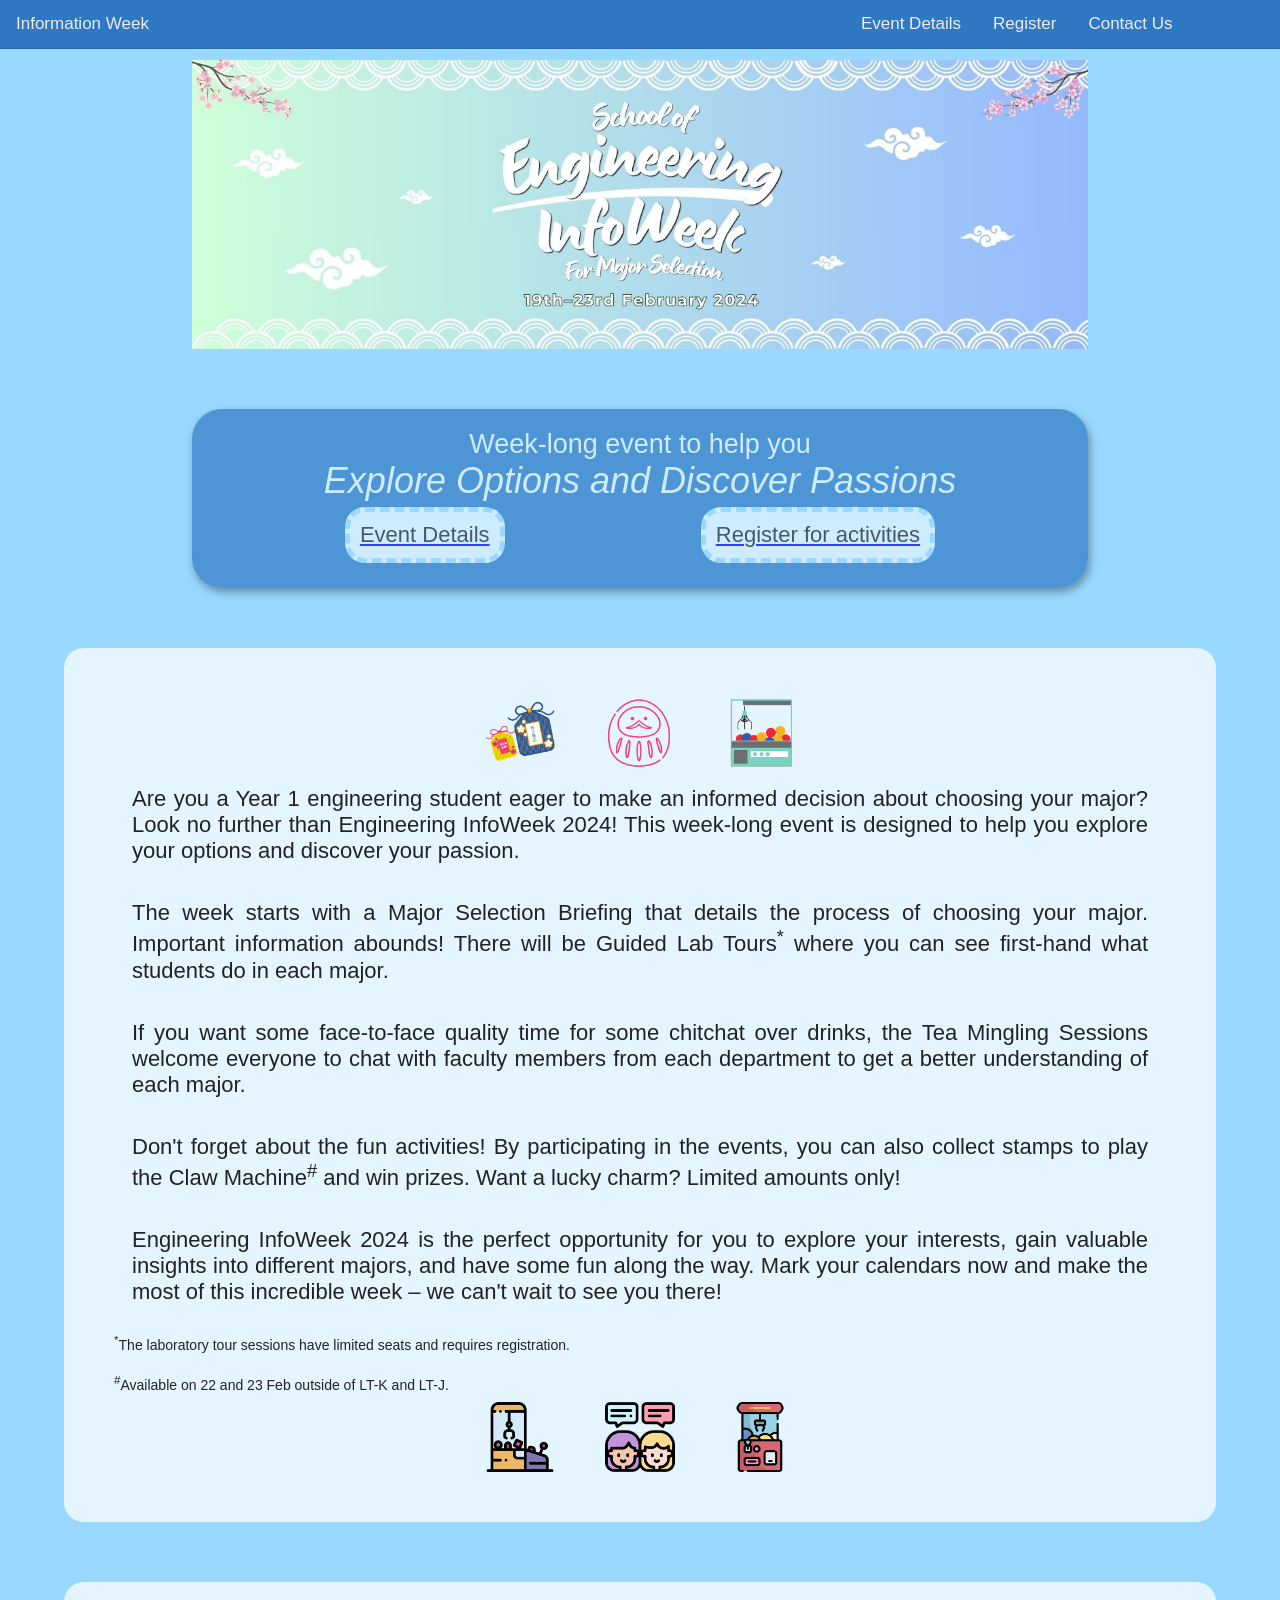
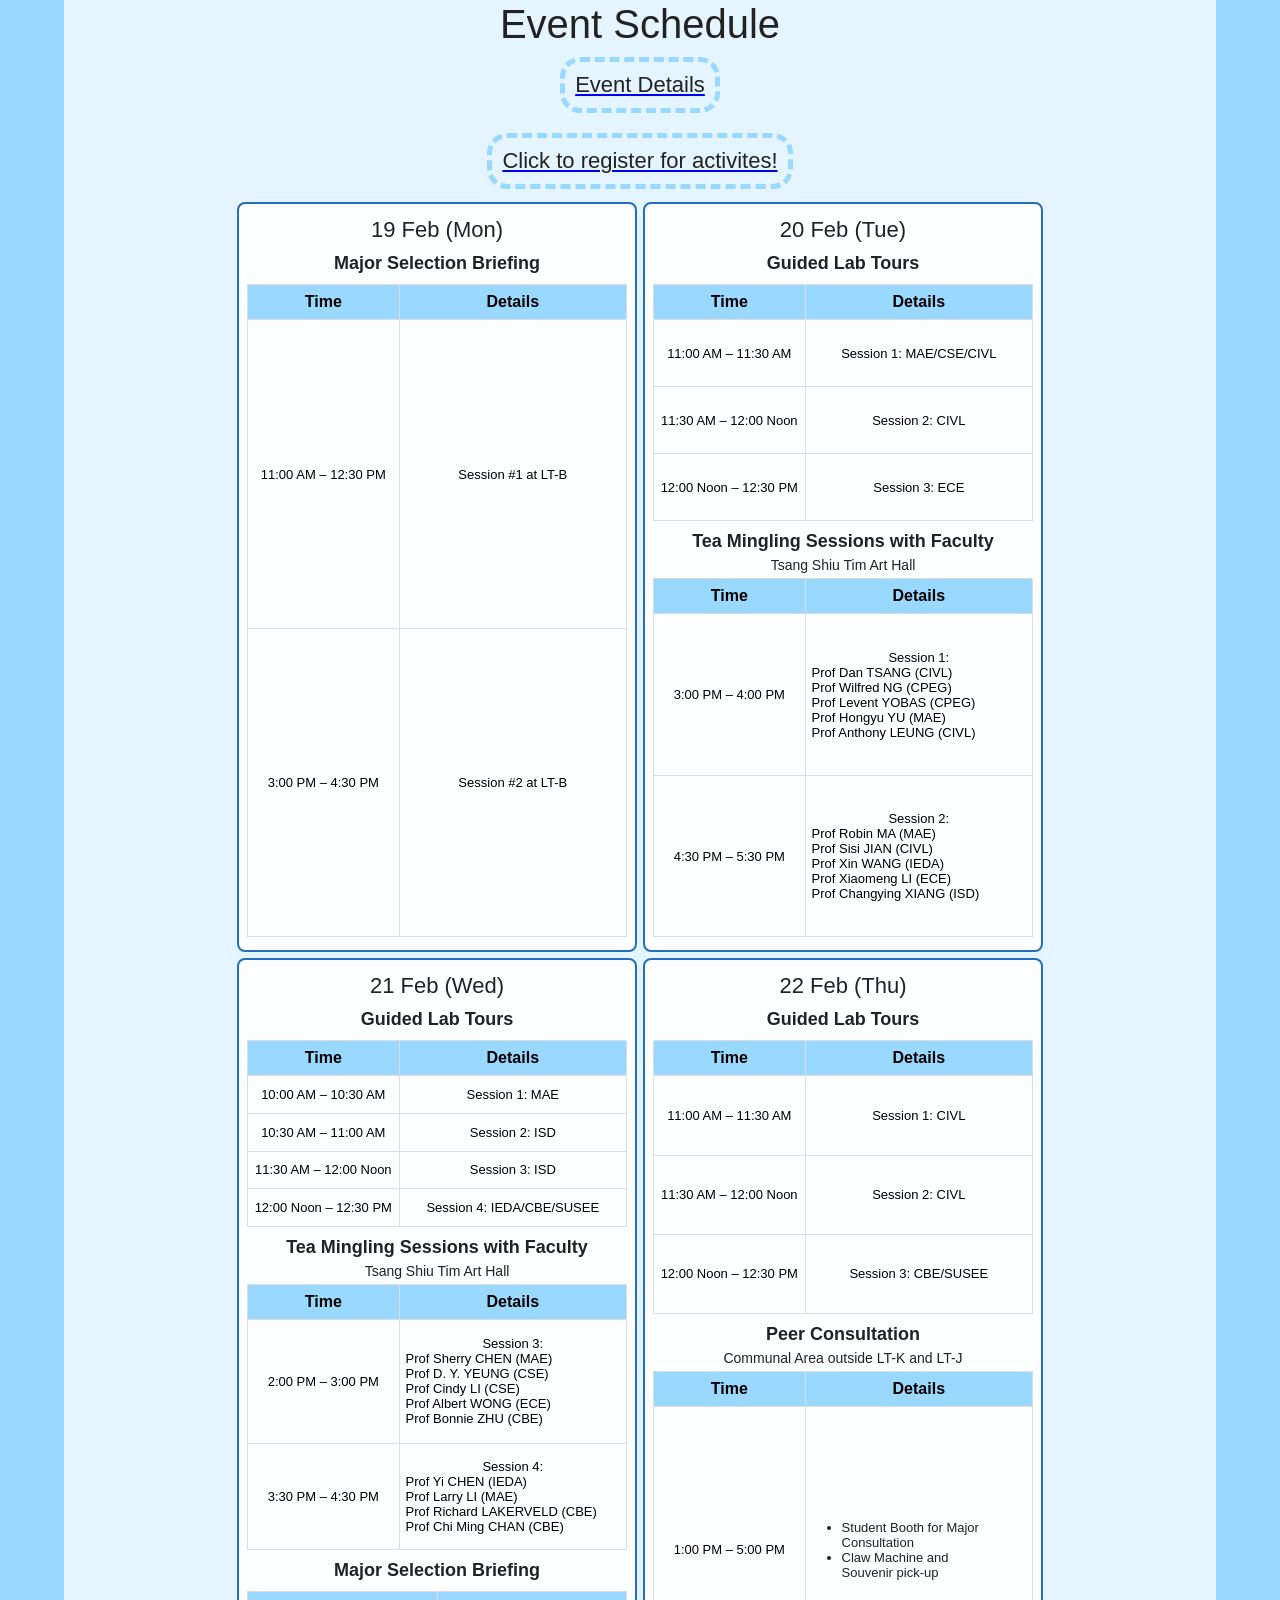
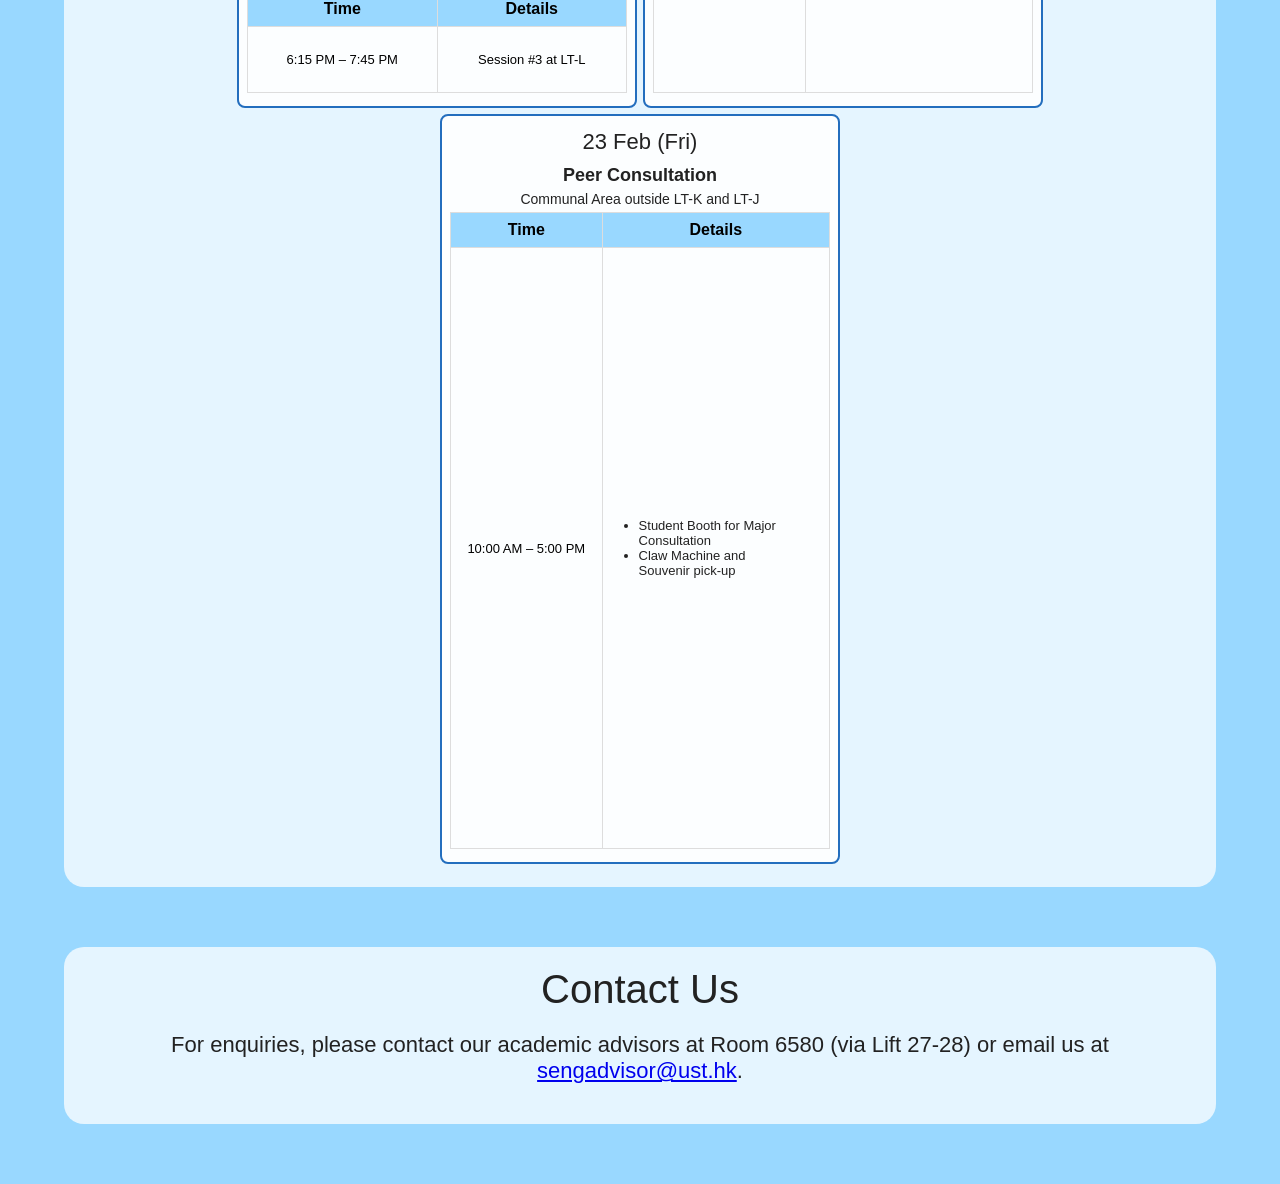
<file: infoweek/index.html>
<!DOCTYPE html>
<html lang="en">
  <head>
    <meta charset="UTF-8">
    <title>SENG Information Week</title>
    <link rel="stylesheet" href="./css/style.css">
    <link rel="stylesheet" href="https://cdnjs.cloudflare.com/ajax/libs/font-awesome/4.7.0/css/font-awesome.min.css">
    <script type="text/javascript" src="js/script.js"></script>
  </head>

  <body>
    <!-- Top Nav Bar -->
    <div class="topnav" id="myTopnav">
      <a href="index.html" style="float: left; margin-right: calc(100vw - 600px);">Information Week</a>
      <a href="event.html" class="menuText">Event Details</a>
      <a href="registration.html" class="menuText">Register</a>
      <a href="#contact" class="menuText">Contact Us</a>
      <a href="javascript:void(0);" class="icon" onclick="menuOpen()">
        <i class="fa fa-bars"></i>
      </a>
    </div>
    <!-- Top Nav Bar -->
    <img style="width: 70%; margin: 60px auto; display: block;" src="img/banner2024_final.jpg" alt="Information Week (19-23 Feburary) banner">
    <section style="max-width: 70%; min-height: fit-content; filter: opacity(0.7); border-radius: 30px; background-color: rgba(35,110,190,.9); box-shadow: rgba(0, 0, 0, 0.5) 2px 4px 8px;">
      <h2 style="font-size: 3vmin; color: #e5f5ff;">Week-long event to help you</h2>
      <h1 style="font-size: 4vmin; font-style: italic; color: #e5f5ff;">Explore Options and Discover Passions</h1>
      <div style="width:90%; display: flex; flex-direction: row; flex-wrap: wrap; align-content: center; justify-content: space-around; align-items: center; padding: 0 10px;">
        <a href="event.html"><h3 id="toReg" style="margin: 5px;">Event Details</h3></a>
        <a href="registration.html"><h3 id="toReg" style="margin: 5px;">Register for activities</h3></a>
      </div>
    </section>
    <section style="text-align: justify; padding: 50px;">
      <div class="picRow">
        <img style="max-width: 70px; margin: 0 25px;" src="img/luckyCharm.png" alt="luckyCharm.png">
        <img style="max-width: 70px; margin: 0 25px;" src="img/chop.png" alt="chop.png">
        <img style="max-width: 70px; margin: 0 25px;" src="img/claw.png" alt="claw.png">
      </div>
      <h3 style="margin: 18px;">Are you a Year 1 engineering student eager to make an informed decision about choosing your major? Look no further than Engineering InfoWeek 2024! This week-long event is designed to help you explore your options and discover your passion.</h3>
      <h3 style="margin: 18px;">The week starts with a Major Selection Briefing that details the process of choosing your major. Important information abounds! There will be Guided Lab Tours<sup>*</sup> where you can see first-hand what students do in each major.</h3>
      <h3 style="margin: 18px;">If you want some face-to-face quality time for some chitchat over drinks, the Tea Mingling Sessions welcome everyone to chat with faculty members from each department to get a better understanding of each major.</h3>
      <h3 style="margin: 18px;">Don't forget about the fun activities! By participating in the events, you can also collect stamps to play the Claw Machine<sup>#</sup> and win prizes. Want a lucky charm? Limited amounts only!</h3>
      <h3 style="margin: 18px;">Engineering InfoWeek 2024 is the perfect opportunity for you to explore your interests, gain valuable insights into different majors, and have some fun along the way. Mark your calendars now and make the most of this incredible week &ndash; we can't wait to see you there!</h3>
      <p style="margin: 10px; text-align: left; width:100%;"><sup>*</sup>The laboratory tour sessions have limited seats and requires registration.</p>
      <p style="margin: 10px; text-align: left; width:100%;"><sup>#</sup>Available on 22 and 23 Feb outside of LT-K and LT-J.</p>
      <div class="picRow">
        <img style="max-width: 70px; margin: 0 25px;" src="img/claw1.png" alt="chatting.png">
        <img style="max-width: 70px; margin: 0 25px;" src="img/chatting.png" alt="chatting.png">
        <img style="max-width: 70px; margin: 0 25px;" src="img/claw2.png" alt="chatting.png">
      </div>
    </section>
    <section>
      <h1>Event Schedule</h1>
      <a href="event.html"><h3 id="toReg">Event Details</h3></a>
      <a href="registration.html"><h3 id="toReg">Click to register for activites!</h3></a>
      <div class="card-container">
        <div class="card">
          <h3>19 Feb (Mon)</h3>
          <h4><strong>Major Selection Briefing</strong></h4>
          <table>
            <colgroup>
              <col style="width: 40%;">
              <col style="width: 60%;">
            </colgroup>
            <tr>
              <th>Time</th>
              <th>Details</th>
            </tr>
            <tr>
              <td>11:00 AM &ndash; 12:30 PM</td>
              <td>Session #1 at LT-B</td>
            </tr>
            <tr>
              <td>3:00 PM &ndash; 4:30 PM</td>
              <td>Session #2 at LT-B</td>
            </tr>
          </table>
        </div>
        <div class="card">
          <h3>20 Feb (Tue)</h3>
          <h4><strong>Guided Lab Tours</strong></h4>
          <table>
            <colgroup>
              <col style="width: 40%;">
              <col style="width: 60%;">
            </colgroup>
            <tr>
              <th>Time</th>
              <th>Details</th>
            </tr>
            <tr>
              <td>11:00 AM &ndash; 11:30 AM</td>
              <td> Session 1: MAE/CSE/CIVL</td>
            </tr>
            <tr>
              <td>11:30 AM &ndash; 12:00 Noon</td>
              <td> Session 2: CIVL</td>
            </tr>
            <tr>
              <td>12:00 Noon &ndash; 12:30 PM</td>
              <td> Session 3: ECE</td>
            </tr>
          </table>
          <h4><strong>Tea Mingling Sessions with Faculty</strong></h4>
          <h5>Tsang Shiu Tim Art Hall</h5>
          <table>
            <colgroup>
              <col style="width: 40%;">
              <col style="width: 60%;">
            </colgroup>
            <tr>
              <th>Time</th>
              <th>Details</th>
            </tr>
            <tr>
              <td>3:00 PM &ndash; 4:00 PM</td>
              <td> Session 1:<br><div style="text-align: left;">Prof Dan TSANG (CIVL)<br>Prof Wilfred NG (CPEG)<br>Prof Levent YOBAS (CPEG)<br>Prof Hongyu YU (MAE)<br>Prof Anthony LEUNG (CIVL)</div></td>
            </tr>
            <tr>
              <td>4:30 PM &ndash; 5:30 PM</td>
              <td> Session 2:<br><div style="text-align: left;">Prof Robin MA (MAE)<br>Prof Sisi JIAN (CIVL)<br>Prof Xin WANG (IEDA)<br>Prof Xiaomeng LI (ECE)<br>Prof Changying XIANG (ISD)</div></td>
            </tr>
          </table>
        </div>
        <div class="card">
          <h3>21 Feb (Wed)</h3>
          <h4><strong>Guided Lab Tours</strong></h4>
          <table>
            <colgroup>
              <col style="width: 40%;">
              <col style="width: 60%;">
            </colgroup>
            <tr>
              <th>Time</th>
              <th>Details</th>
            </tr>
            <tr>
              <td>10:00 AM &ndash; 10:30 AM</td>
              <td> Session 1: MAE</td>
            </tr>
            <tr>
              <td>10:30 AM &ndash; 11:00 AM</td>
              <td> Session 2: ISD</td>
            </tr>
            <tr>
              <td>11:30 AM &ndash; 12:00 Noon</td>
              <td> Session 3: ISD</td>
            </tr>
            <tr>
              <td>12:00 Noon &ndash; 12:30 PM</td>
              <td> Session 4: IEDA/CBE/SUSEE</td>
            </tr>
          </table>
          <h4><strong>Tea Mingling Sessions with Faculty</strong></h4>
          <h5>Tsang Shiu Tim Art Hall</h5>
          <table>
            <colgroup>
              <col style="width: 40%;">
              <col style="width: 60%;">
            </colgroup>
            <tr>
              <th>Time</th>
              <th>Details</th>
            </tr>
            <tr>
              <td>2:00 PM &ndash; 3:00 PM</td>
              <td> Session 3:<br><div style="text-align: left;">Prof Sherry CHEN (MAE)<br>Prof D. Y. YEUNG (CSE)<br>Prof Cindy LI (CSE)<br>Prof Albert WONG (ECE)<br>Prof Bonnie ZHU (CBE)</div></td>
            </tr>
            <tr>
              <td>3:30 PM &ndash; 4:30 PM</td>
              <td> Session 4:<br><div style="text-align: left;">Prof Yi CHEN (IEDA)<br>Prof Larry LI (MAE)<br>Prof Richard LAKERVELD (CBE)<br>Prof Chi Ming CHAN (CBE)</div></td>
            </tr>
          </table>
          <h4><strong>Major Selection Briefing</strong></h4>
          <table>
            <tr>
              <th>Time</th>
              <th>Details</th>
            </tr>
            <tr>
              <td>6:15 PM &ndash; 7:45 PM</td>
              <td>Session #3 at LT-L</td>
            </tr>
          </table>
        </div>
        <div class="card">
          <h3>22 Feb (Thu)</h3>
          <h4><strong>Guided Lab Tours</strong></h4>
          <table>
            <colgroup>
              <col style="width: 40%;">
              <col style="width: 60%;">
            </colgroup>
            <tr>
              <th>Time</th>
              <th>Details</th>
            </tr>
            <tr>
              <td>11:00 AM &ndash; 11:30 AM</td>
              <td> Session 1: CIVL</td>
            </tr>
            <tr>
              <td>11:30 AM &ndash; 12:00 Noon</td>
              <td> Session 2: CIVL</td>
            </tr>
            <tr>
              <td>12:00 Noon &ndash; 12:30 PM</td>
              <td> Session 3: CBE/SUSEE</td>
            </tr>
          </table>
          <h4><strong>Peer Consultation</strong></h4>
          <h5>Communal Area outside LT-K and LT-J</h5>
          <table>
            <colgroup>
              <col style="width: 40%;">
              <col style="width: 60%;">
            </colgroup>
            <tr>
              <th>Time</th>
              <th>Details</th>
            </tr>
            <tr>
              <td>1:00 PM &ndash; 5:00 PM</td>
              <td>
                <ul style="padding: 30px; text-align: left;">
                  <li>Student Booth for Major Consultation</li>
                  <li>Claw Machine and Souvenir pick-up</li>
                </ul>
              </td>
            </tr>
          </table>
        </div>
        <div class="card">
          <h3>23 Feb (Fri)</h3>
          <h4><strong>Peer Consultation</strong></h4>
          <h5>Communal Area outside LT-K and LT-J</h5>
          <table>
            <colgroup>
              <col style="width: 40%;">
              <col style="width: 60%;">
            </colgroup>
            <tr>
              <th>Time</th>
              <th>Details</th>
            </tr>
            <tr>
              <td>10:00 AM &ndash; 5:00 PM</td>
              <td>
                <ul style="padding: 30px; text-align: left;">
                  <li>Student Booth for Major Consultation</li>
                  <li>Claw Machine and Souvenir pick-up</li>
                </ul>
              </td>
            </tr>
          </table>
        </div>
      </div>
    </section>
    <section id="contact">
      <h1>Contact Us</h1>
      <h3 style="margin: 20px;">For enquiries, please contact our academic advisors at Room 6580 (via Lift 27-28) or email us at <a href="mailto:sengadvisor@ust.hk?subject=Information Week Enquiries: ">sengadvisor@ust.hk</a>.</h3>
    </section>
  </body>
</html>
</file>
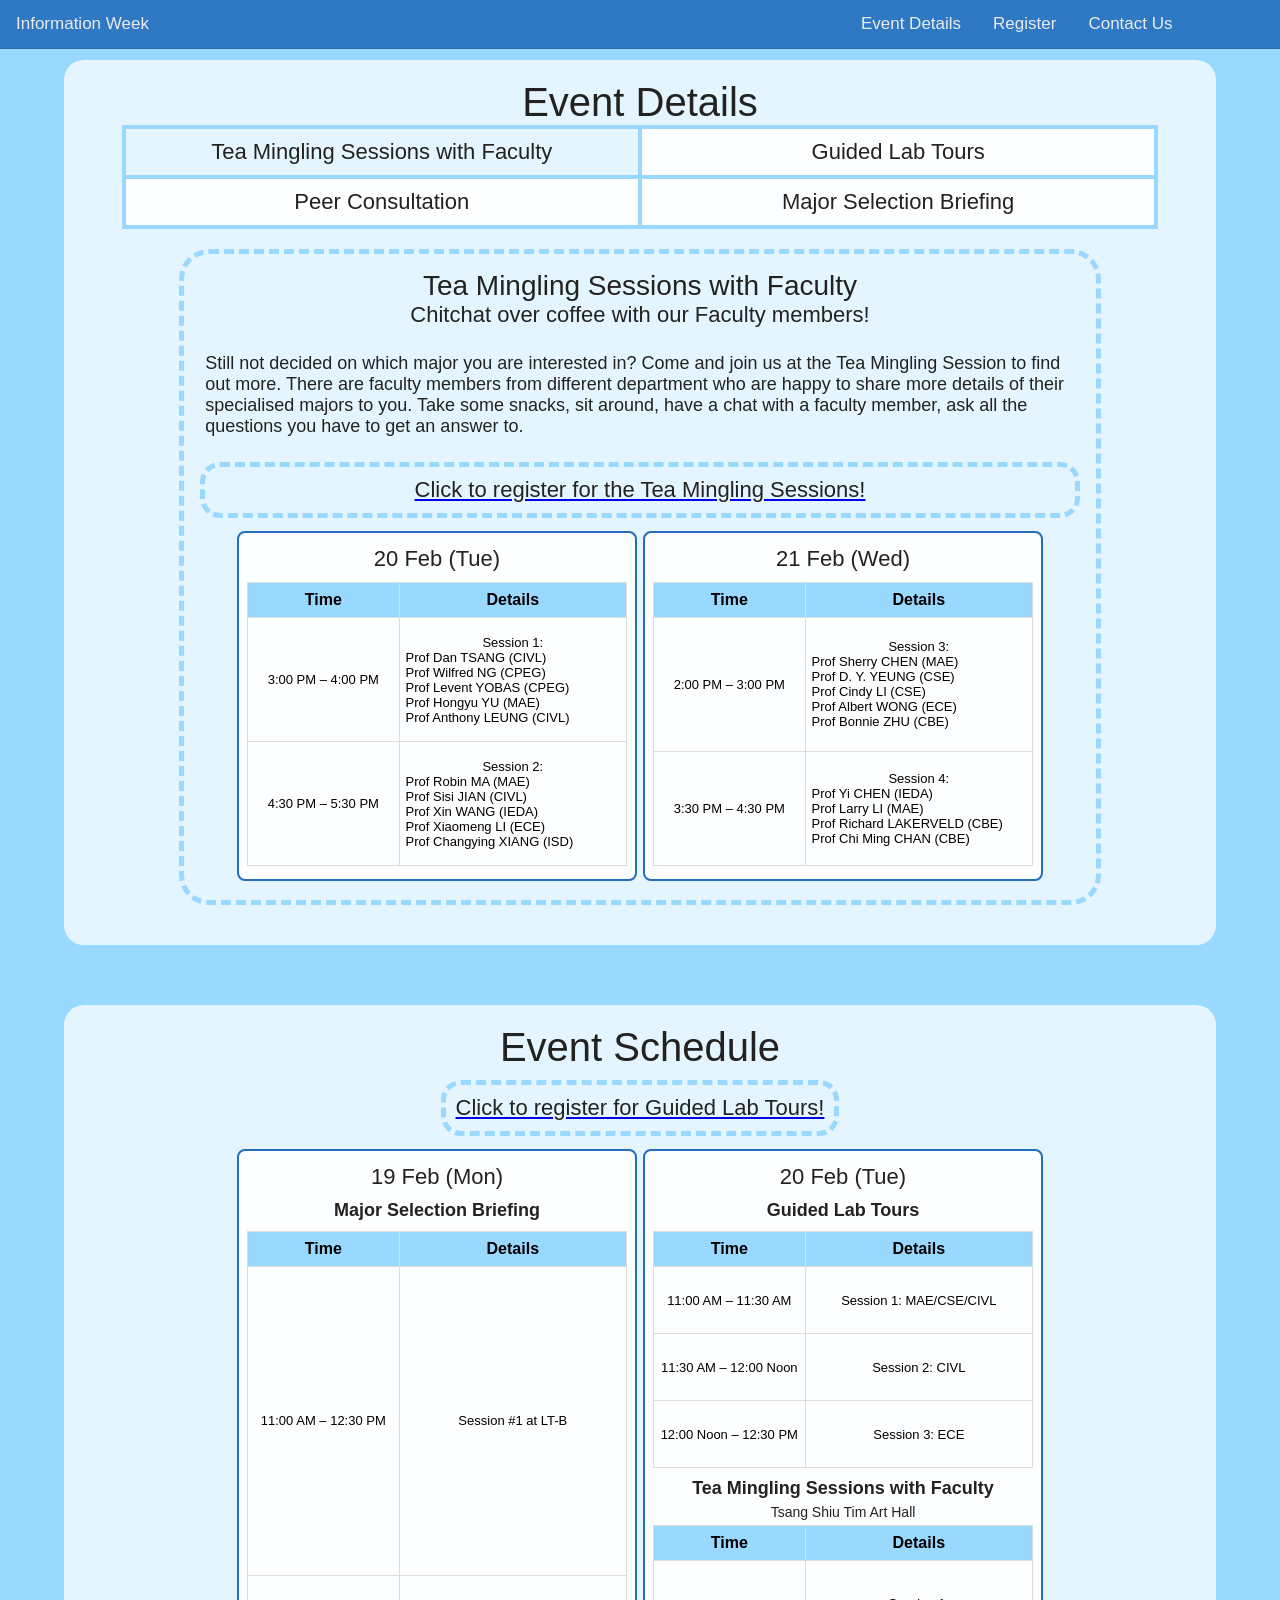
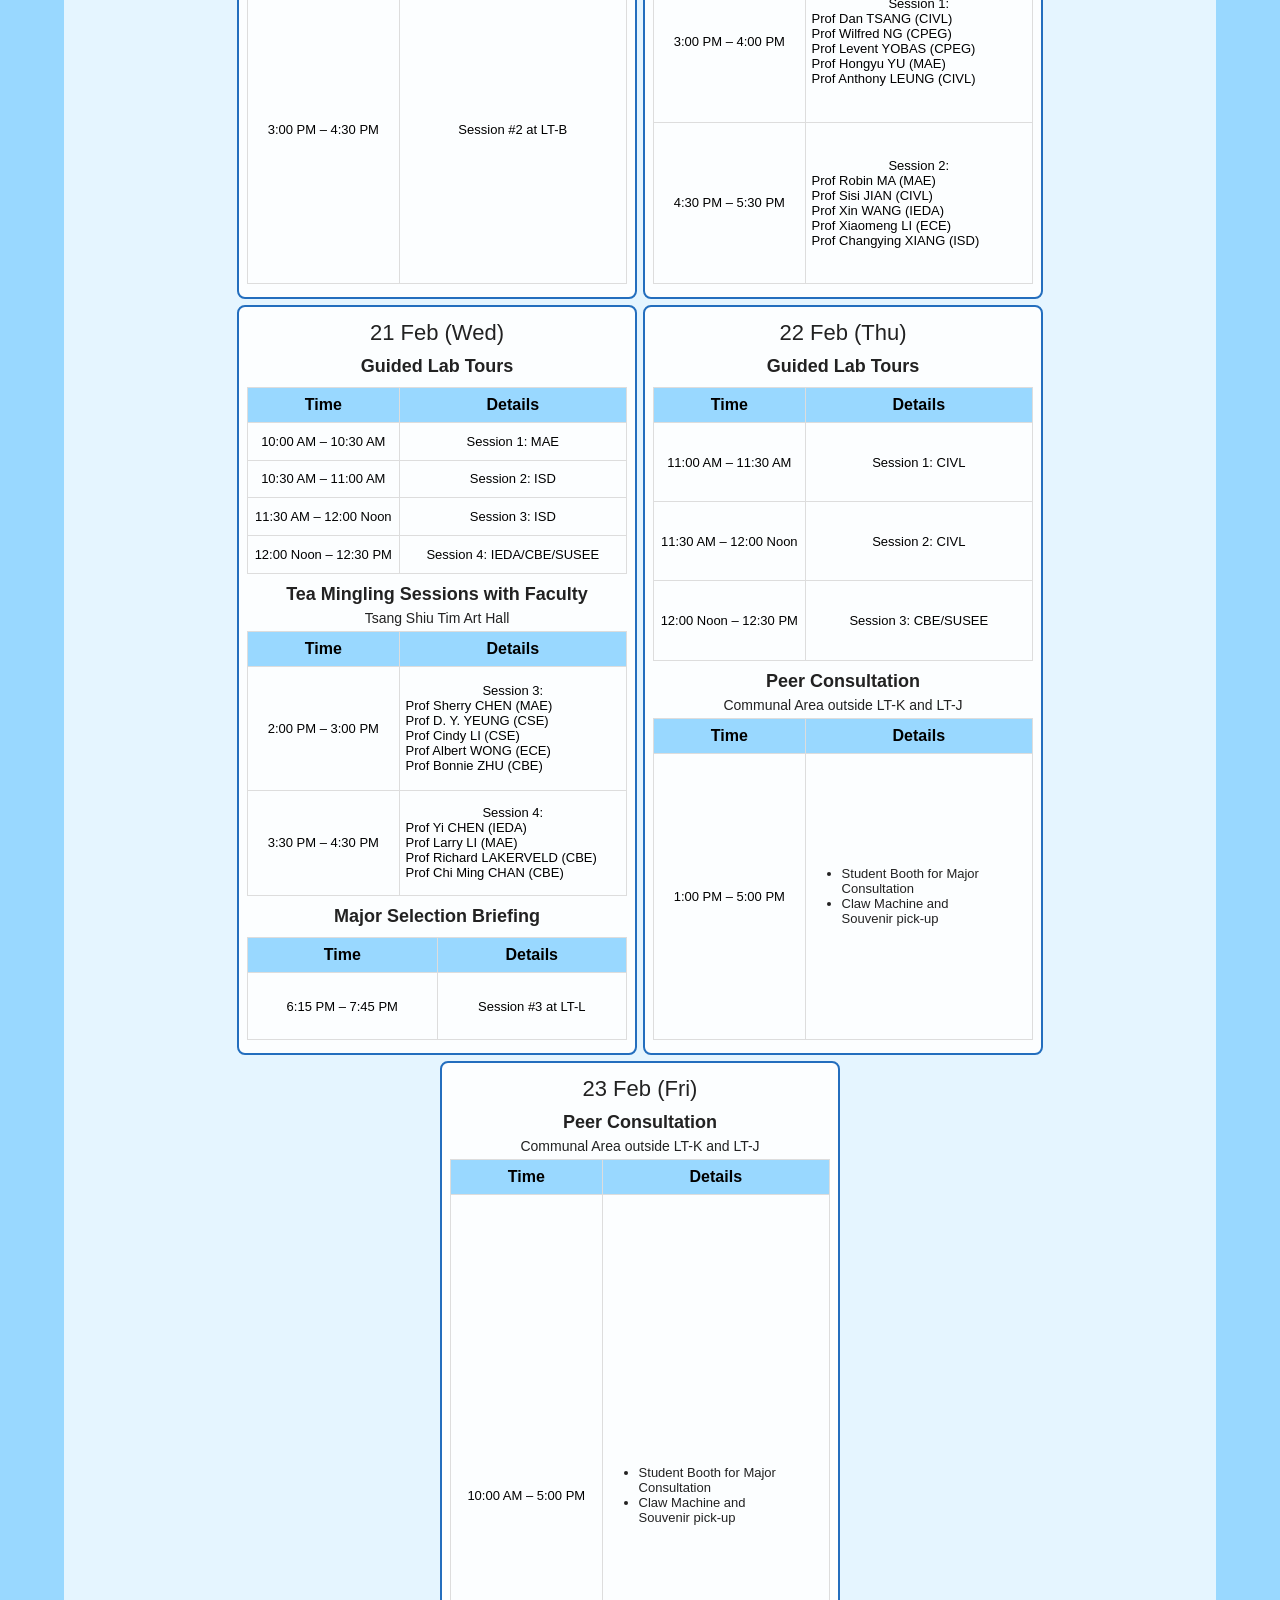
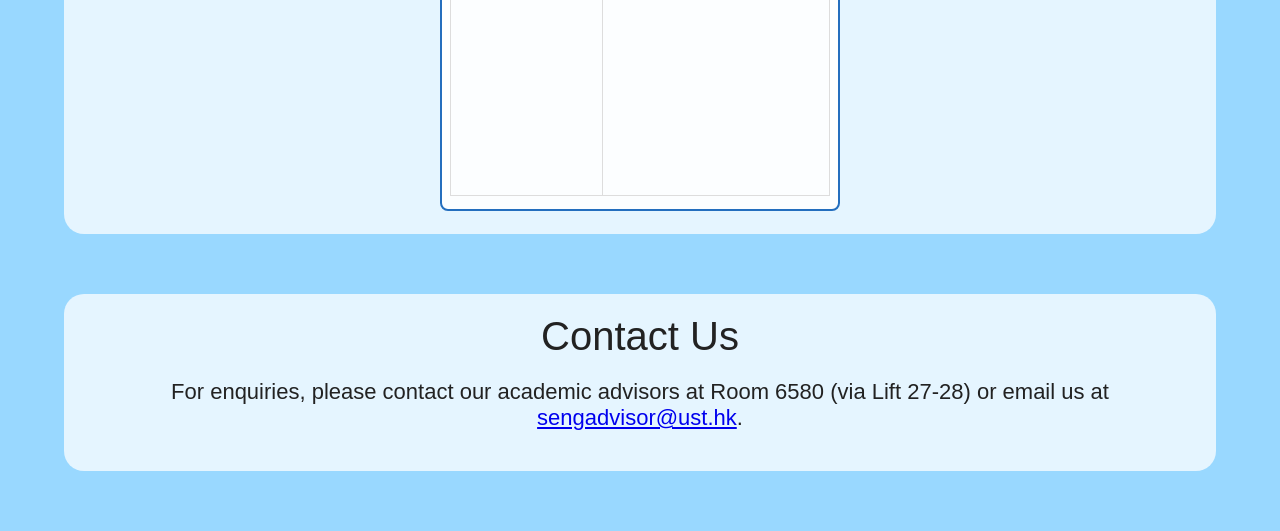
<file: infoweek/event.html>
<!DOCTYPE html>
<html lang="en">
  <head>
    <meta charset="UTF-8">
    <title>SENG Information Week</title>
    <link rel="stylesheet" href="./css/style.css">
    <link rel="stylesheet" href="https://cdnjs.cloudflare.com/ajax/libs/font-awesome/4.7.0/css/font-awesome.min.css">
    <script type="text/javascript" src="js/script.js"></script>
  </head>

  <body>
    <div class="topnav" id="myTopnav">
      <a href="index.html" style="float: left; margin-right: calc(100vw - 600px);">Information Week</a>
      <a href="event.html" class="menuText">Event Details</a>
      <a href="registration.html" class="menuText">Register</a>
      <a href="#contact" class="menuText">Contact Us</a>
      <a href="javascript:void(0);" class="icon" onclick="menuOpen()">
        <i class="fa fa-bars"></i>
      </a>
    </div>
    <section>
      <h1>Event Details</h1>
      <!-- links to change active tab content -->
      <div class="grid-container">
        <button class="eventLink active" id="eventDetails01" onclick="openLink(event, 'event01')">
          <h3>Tea Mingling Sessions with Faculty</h3>
        </button>
        <button class="eventLink" id="eventDetails02" onclick="openLink(event, 'event02')">
          <h3>Guided Lab Tours</h3>
        </button>
        <button class="eventLink" id="eventDetails03" onclick="openLink(event, 'event03')">
          <h3>Peer Consultation</h3></button>
        <button class="eventLink" id="eventDetails04" onclick="openLink(event, 'event04')">
          <h3>Major Selection Briefing</h3>
        </button>
      </div>
      <div class="eventContent" id="event01" style="display: block;">
        <h2>Tea Mingling Sessions with Faculty</h2>
        <h3>Chitchat over coffee with our Faculty members!</h3>
        <h4 style="text-align: left; margin: 20px 0;">Still not decided on which major you are interested in? Come and join us at the Tea Mingling Session to find out more. There are faculty members from different department who are happy to share more details of their specialised majors to you. Take some snacks, sit around, have a chat with a faculty member, ask all the questions you have to get an answer to.</h4>
        <a href="registration.html" class="menuText" style="width: 50%;"><h3 id="toReg">Click to register for the Tea Mingling Sessions!</h3></a>
        <div class="card-container">
          <div class="card" style="height: 350px;">
            <h3>20 Feb (Tue)</h3>
            <table>
              <colgroup>
                <col style="width: 40%;">
                <col style="width: 60%;">
              </colgroup>
              <tr>
                <th>Time</th>
                <th>Details</th>
              </tr>
              <tr>
                <td>3:00 PM &ndash; 4:00 PM</td>
                <td> Session 1:<br><div style="text-align: left;">Prof Dan TSANG (CIVL)<br>Prof Wilfred NG (CPEG)<br>Prof Levent YOBAS (CPEG)<br>Prof Hongyu YU (MAE)<br>Prof Anthony LEUNG (CIVL)</div></td>
              </tr>
              <tr>
                <td>4:30 PM &ndash; 5:30 PM</td>
                <td> Session 2:<br><div style="text-align: left;">Prof Robin MA (MAE)<br>Prof Sisi JIAN (CIVL)<br>Prof Xin WANG (IEDA)<br>Prof Xiaomeng LI (ECE)<br>Prof Changying XIANG (ISD)</div></td>
              </tr>
            </table>
          </div>
          <div class="card" style="height: 350px;">
            <h3>21 Feb (Wed)</h3>
            </table>
            <table>
              <colgroup>
                <col style="width: 40%;">
                <col style="width: 60%;">
              </colgroup>
              <tr>
                <th>Time</th>
                <th>Details</th>
              </tr>
              <tr>
                <td>2:00 PM &ndash; 3:00 PM</td>
                <td> Session 3:<br><div style="text-align: left;">Prof Sherry CHEN (MAE)<br>Prof D. Y. YEUNG (CSE)<br>Prof Cindy LI (CSE)<br>Prof Albert WONG (ECE)<br>Prof Bonnie ZHU (CBE)</div></td>
              </tr>
              <tr>
                <td>3:30 PM &ndash; 4:30 PM</td>
                <td> Session 4:<br><div style="text-align: left;">Prof Yi CHEN (IEDA)<br>Prof Larry LI (MAE)<br>Prof Richard LAKERVELD (CBE)<br>Prof Chi Ming CHAN (CBE)</div></td>
              </tr>
            </table>
          </div>
        </div>
      </div>
      <div class="eventContent" id="event02" style="display: none;">
        <h2>Guided Lab Tours</h2>
        <h3>Wanna know more about what the major programs do? Join the lab tours!</h3>
        <h4 style="text-align: left; margin: 20px 0;">The Guided Laboratory Tour is another highlight in the Experience the major's series. Through this event, students can gain an in-depth understanding of the technologies, tools, and techniques used in different majors. These tours provide students with the opportunity to explore the labs, engage with faculty members and researchers, and learn more about the research related to the different majors.</h4> 
        <a href="registration.html" class="menuText" style="width: 50%;"><h3 id="toReg">Click to register for Guided Lab Tours!</h3></a>
        <div style="height: 40px;"></div>
        <h2><strong>Guided Tour Meet-up Point: Outside LT-K</strong></h2>
        <div class="card-container">
          <div class="card" style="height: 250px;">
            <h3>20 Feb (Tue)</h3>
            <table>
              <colgroup>
                <col style="width: 40%;">
                <col style="width: 60%;">
              </colgroup>
              <tr>
                <th>Time</th>
                <th>Major Departments</th>
              </tr>
              <tr>
                <td>11:00 AM &ndash; 11:30 AM</td>
                <td> Session 1: MAE/CSE/CIVL</td>
              </tr>
              <tr>
                <td>11:30 AM &ndash; 12:00 Noon</td>
                <td> Session 2: CIVL</td>
              </tr>
              <tr>
                <td>12:00 Noon &ndash; 12:30 PM</td>
                <td> Session 3: ECE</td>
              </tr>
            </table>
          </div>
          <div class="card" style="height: 250px;">
            <h3>21 Feb (Wed)</h3>
            <table>
              <colgroup>
                <col style="width: 40%;">
                <col style="width: 60%;">
              </colgroup>
              <tr>
                <th>Time</th>
                <th>Major Departments</th>
              </tr>
              <tr>
                <td>10:00 AM &ndash; 10:30 AM</td>
                <td> Session 1: MAE</td>
              </tr>
              <tr>
                <td>10:30 AM &ndash; 11:00 AM</td>
                <td> Session 2: ISD</td>
              </tr>
              <tr>
                <td>11:30 AM &ndash; 12:00 Noon</td>
                <td> Session 3: ISD</td>
              </tr>
              <tr>
                <td>12:00 Noon &ndash; 12:30 PM</td>
                <td> Session 4: IEDA/CBE/SUSEE</td>
              </tr>
            </table>
          </div>
          <div class="card" style="height: 250px;">
            <h3>22 Feb (Thu)</h3>
            <table>
              <colgroup>
                <col style="width: 40%;">
                <col style="width: 60%;">
              </colgroup>
              <tr>
                <th>Time</th>
                <th>Details</th>
              </tr>
              <tr>
                <td>11:00 AM &ndash; 11:30 AM</td>
                <td> Session 1: CIVL</td>
              </tr>
              <tr>
                <td>11:30 AM &ndash; 12:00 Noon</td>
                <td> Session 2: CIVL</td>
              </tr>
              <tr>
                <td>12:00 Noon &ndash; 12:30 PM</td>
                <td> Session 3: CBE/SUSEE</td>
              </tr>
            </table>
          </div>
        </div>
        <h4 style="text-align: left;"><sup>*</sup>Due to the venue's capacity, registration is required for all the Laboratory tours.</h4>
      </div>
      <div class="eventContent" id="event03" style="display: none;">
        <h2>Peer Consultation</h2>
        <h3>Ask fellow peer mentors about their experience!</h3>
        <h4 style="text-align: left; margin: 20px 0;">Peer Consultation is a part of the Engineering InfoWeek event where students can connect with peer mentors (or other senior students) and have conversations. Students can ask questions about different engineering majors, learn about the student experience, and receive guidance and support from their peers.</h4>
        <h4 style="text-align: left; margin: 20px 0;">Current students will set booths for different Major Programs at the Engineering Commons. Feel free to ask any questions you may have about your ideal major!</h4>
        <div class="card-container">
          <div class="card" style="height: 200px; max-width: 40%;">
            <h3>22 Feb (Thu)</h3>
            <table>
              <tr>
                <th>Time</th>
                <th>Venue</th>
              </tr>
              <tr>
                <td>1:00 PM &ndash; 5:00 PM</td>
                <td>Communal area outside LT-K and LT-J</td>
              </tr>
            </table>
          </div>
          <div class="card" style="height: 200px; max-width: 50%;">
            <h3>23 Feb (Fri)</h3>
            <table>
              <tr>
                <th>Time</th>
                <th>Venue</th>
              </tr>
              <tr>
                <td>10:00 AM &ndash; 5:00 PM</td>
                <td>Communal area outside LT-K and LT-J</td>
              </tr>
            </table>
          </div>
        </div>
        <img style="max-width: 600px; width: 85%; border-radius: 20px; margin: 60px auto; display: block;" src="img/pmchat.jpg" alt="Picture of peer mentors consulting student">
      </div>
      <div class="eventContent" id="event04" style="display: none;">
        <h2>Major Selection Briefing</h2>
        <h3>Everything you need to know about the Major Selection Exercise!</h3>
        <h4 style="text-align: left; margin: 20px 0;">The Major Selection Briefing contains all the information you need to know about how to choose your major. We will go through the entire timeline and provide some key reminders of the Major Selection Exercise that you will have to go through towards the end of the semester.</h4>
        <div class="card-container">
          <div class="card" style="height: 200px; max-width: 40%;">
            <h3>19 Feb (Mon)</h3>
            <h4><strong>Major Selection Briefing</strong></h4>
            <table>
              <colgroup>
                <col style="width: 40%;">
                <col style="width: 60%;">
              </colgroup>
              <tr>
                <th>Time</th>
                <th>Details</th>
              </tr>
              <tr>
                <td>11:00 AM &ndash; 12:30 PM</td>
                <td>Session #1 at LT-B</td>
              </tr>
              <tr>
                <td>3:00 PM &ndash; 4:30 PM</td>
                <td>Session #2 at LT-B</td>
              </tr>
            </table>
          </div>
          <div class="card" style="height: 200px; max-width: 40%;">
            <h3>21 Feb (Wed)</h3>
            <h4><strong>Major Selection Briefing</strong></h4>
            <table>
              <colgroup>
                <col style="width: 40%;">
                <col style="width: 60%;">
              </colgroup>
              <tr>
                <th>Time</th>
                <th>Details</th>
              </tr>
              <tr>
                <td>6:15 PM &ndash; 7:45 PM</td>
                <td>Session #3 at LT-L</td>
              </tr>
            </table>
          </div>
        </div>
      </div>
    </section>
    <section>
      <h1>Event Schedule</h1>
      <a href="registration.html" class="menuText"><h3 id="toReg">Click to register for Guided Lab Tours!</h3></a>
      <div class="card-container">
        <div class="card">
          <h3>19 Feb (Mon)</h3>
          <h4><strong>Major Selection Briefing</strong></h4>
          <table>
            <colgroup>
              <col style="width: 40%;">
              <col style="width: 60%;">
            </colgroup>
            <tr>
              <th>Time</th>
              <th>Details</th>
            </tr>
            <tr>
              <td>11:00 AM &ndash; 12:30 PM</td>
              <td>Session #1 at LT-B</td>
            </tr>
            <tr>
              <td>3:00 PM &ndash; 4:30 PM</td>
              <td>Session #2 at LT-B</td>
            </tr>
          </table>
        </div>
        <div class="card">
          <h3>20 Feb (Tue)</h3>
          <h4><strong>Guided Lab Tours</strong></h4>
          <table>
            <colgroup>
              <col style="width: 40%;">
              <col style="width: 60%;">
            </colgroup>
            <tr>
              <th>Time</th>
              <th>Details</th>
            </tr>
            <tr>
              <td>11:00 AM &ndash; 11:30 AM</td>
              <td> Session 1: MAE/CSE/CIVL</td>
            </tr>
            <tr>
              <td>11:30 AM &ndash; 12:00 Noon</td>
              <td> Session 2: CIVL</td>
            </tr>
            <tr>
              <td>12:00 Noon &ndash; 12:30 PM</td>
              <td> Session 3: ECE</td>
            </tr>
          </table>
          <h4><strong>Tea Mingling Sessions with Faculty</strong></h4>
          <h5>Tsang Shiu Tim Art Hall</h5>
          <table>
            <colgroup>
              <col style="width: 40%;">
              <col style="width: 60%;">
            </colgroup>
            <tr>
              <th>Time</th>
              <th>Details</th>
            </tr>
            <tr>
              <td>3:00 PM &ndash; 4:00 PM</td>
              <td> Session 1:<br><div style="text-align: left;">Prof Dan TSANG (CIVL)<br>Prof Wilfred NG (CPEG)<br>Prof Levent YOBAS (CPEG)<br>Prof Hongyu YU (MAE)<br>Prof Anthony LEUNG (CIVL)</div></td>
            </tr>
            <tr>
              <td>4:30 PM &ndash; 5:30 PM</td>
              <td> Session 2:<br><div style="text-align: left;">Prof Robin MA (MAE)<br>Prof Sisi JIAN (CIVL)<br>Prof Xin WANG (IEDA)<br>Prof Xiaomeng LI (ECE)<br>Prof Changying XIANG (ISD)</div></td>
            </tr>
          </table>
        </div>
        <div class="card">
          <h3>21 Feb (Wed)</h3>
          <h4><strong>Guided Lab Tours</strong></h4>
          <table>
            <colgroup>
              <col style="width: 40%;">
              <col style="width: 60%;">
            </colgroup>
            <tr>
              <th>Time</th>
              <th>Details</th>
            </tr>
            <tr>
              <td>10:00 AM &ndash; 10:30 AM</td>
              <td> Session 1: MAE</td>
            </tr>
            <tr>
              <td>10:30 AM &ndash; 11:00 AM</td>
              <td> Session 2: ISD</td>
            </tr>
            <tr>
              <td>11:30 AM &ndash; 12:00 Noon</td>
              <td> Session 3: ISD</td>
            </tr>
            <tr>
              <td>12:00 Noon &ndash; 12:30 PM</td>
              <td> Session 4: IEDA/CBE/SUSEE</td>
            </tr>
          </table>
          <h4><strong>Tea Mingling Sessions with Faculty</strong></h4>
          <h5>Tsang Shiu Tim Art Hall</h5>
          <table>
            <colgroup>
              <col style="width: 40%;">
              <col style="width: 60%;">
            </colgroup>
            <tr>
              <th>Time</th>
              <th>Details</th>
            </tr>
            <tr>
              <td>2:00 PM &ndash; 3:00 PM</td>
              <td> Session 3:<br><div style="text-align: left;">Prof Sherry CHEN (MAE)<br>Prof D. Y. YEUNG (CSE)<br>Prof Cindy LI (CSE)<br>Prof Albert WONG (ECE)<br>Prof Bonnie ZHU (CBE)</div></td>
            </tr>
            <tr>
              <td>3:30 PM &ndash; 4:30 PM</td>
              <td> Session 4:<br><div style="text-align: left;">Prof Yi CHEN (IEDA)<br>Prof Larry LI (MAE)<br>Prof Richard LAKERVELD (CBE)<br>Prof Chi Ming CHAN (CBE)</div></td>
            </tr>
          </table>
          <h4><strong>Major Selection Briefing</strong></h4>
          <table>
            <tr>
              <th>Time</th>
              <th>Details</th>
            </tr>
            <tr>
              <td>6:15 PM &ndash; 7:45 PM</td>
              <td>Session #3 at LT-L</td>
            </tr>
          </table>
        </div>
        <div class="card">
          <h3>22 Feb (Thu)</h3>
          <h4><strong>Guided Lab Tours</strong></h4>
          <table>
            <colgroup>
              <col style="width: 40%;">
              <col style="width: 60%;">
            </colgroup>
            <tr>
              <th>Time</th>
              <th>Details</th>
            </tr>
            <tr>
              <td>11:00 AM &ndash; 11:30 AM</td>
              <td> Session 1: CIVL</td>
            </tr>
            <tr>
              <td>11:30 AM &ndash; 12:00 Noon</td>
              <td> Session 2: CIVL</td>
            </tr>
            <tr>
              <td>12:00 Noon &ndash; 12:30 PM</td>
              <td> Session 3: CBE/SUSEE</td>
            </tr>
          </table>
          <h4><strong>Peer Consultation</strong></h4>
          <h5>Communal Area outside LT-K and LT-J</h5>
          <table>
            <colgroup>
              <col style="width: 40%;">
              <col style="width: 60%;">
            </colgroup>
            <tr>
              <th>Time</th>
              <th>Details</th>
            </tr>
            <tr>
              <td>1:00 PM &ndash; 5:00 PM</td>
              <td>
                <ul style="padding: 30px; text-align: left;">
                  <li>Student Booth for Major Consultation</li>
                  <li>Claw Machine and Souvenir pick-up</li>
                </ul>
              </td>
            </tr>
          </table>
        </div>
        <div class="card">
          <h3>23 Feb (Fri)</h3>
          <h4><strong>Peer Consultation</strong></h4>
          <h5>Communal Area outside LT-K and LT-J</h5>
          <table>
            <colgroup>
              <col style="width: 40%;">
              <col style="width: 60%;">
            </colgroup>
            <tr>
              <th>Time</th>
              <th>Details</th>
            </tr>
            <tr>
              <td>10:00 AM &ndash; 5:00 PM</td>
              <td>
                <ul style="padding: 30px; text-align: left;">
                  <li>Student Booth for Major Consultation</li>
                  <li>Claw Machine and Souvenir pick-up</li>
                </ul>
              </td>
            </tr>
          </table>
        </div>
      </div>
    </section>
    <section id="contact">
      <h1>Contact Us</h1>
      <h3 style="margin: 20px;">For enquiries, please contact our academic advisors at Room 6580 (via Lift 27-28) or email us at <a href="mailto:sengadvisor@ust.hk?subject=Information Week Enquiries: ">sengadvisor@ust.hk</a>.</h3>
    </section>
  </body>
</html>
</file>
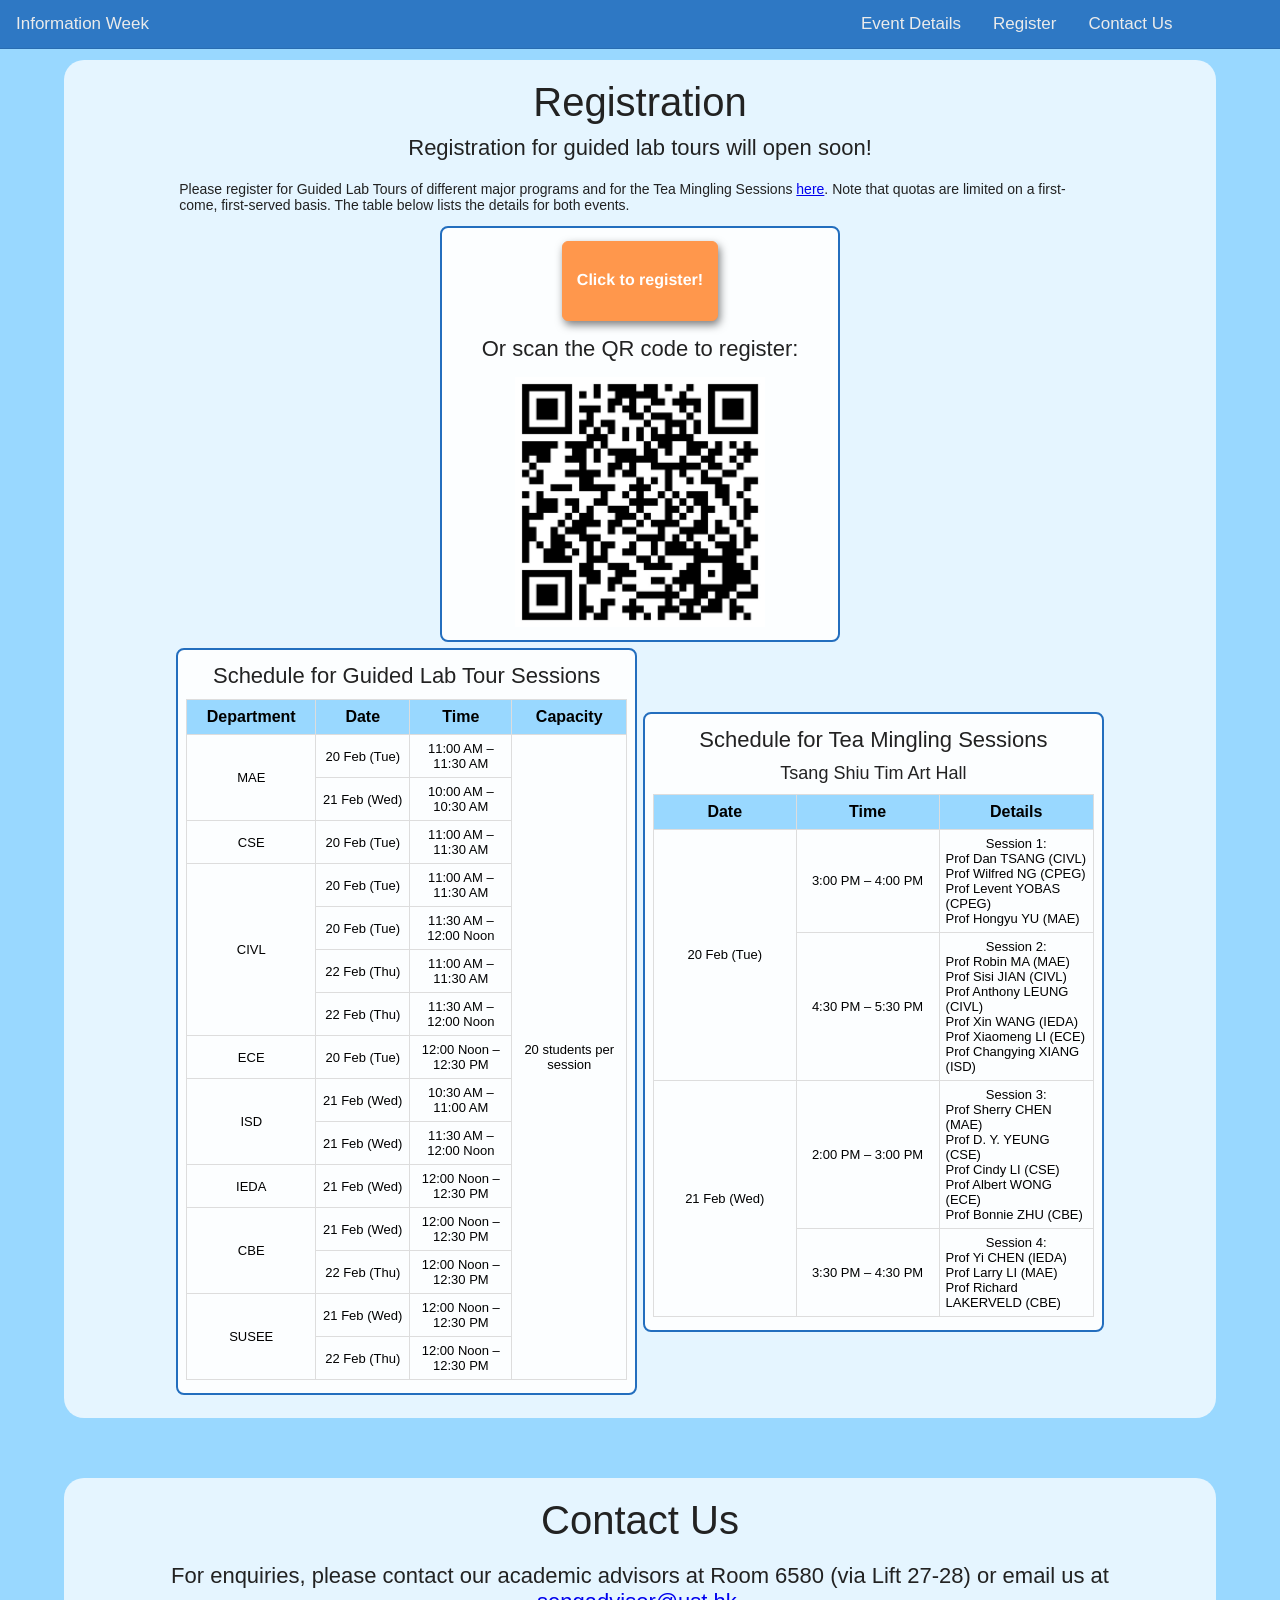
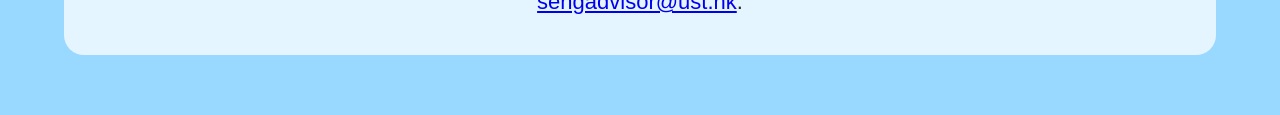
<file: infoweek/registration.html>
<!DOCTYPE html>
<html lang="en">
  <head>
    <meta charset="UTF-8">
    <title>SENG Information Week</title>
    <link rel="stylesheet" href="./css/style.css">
    <link rel="stylesheet" href="https://cdnjs.cloudflare.com/ajax/libs/font-awesome/4.7.0/css/font-awesome.min.css">
    <script type="text/javascript" src="js/script.js"></script>
  </head>

  <body>
    <div class="topnav" id="myTopnav">
      <a href="index.html" style="float: left; margin-right: calc(100vw - 600px);">Information Week</a>
      <a href="event.html" class="menuText">Event Details</a>
      <a href="registration.html" class="menuText">Register</a>
      <a href="#contact" class="menuText">Contact Us</a>
      <a href="javascript:void(0);" class="icon" onclick="menuOpen()">
        <i class="fa fa-bars"></i>
      </a>
    </div>
    <section id="register">
      <h1>Registration</h1>
      <h3 style="margin: 10px 0;">Registration for guided lab tours will open soon!</h3>
      <p style="text-align: left; width: 80%; margin: 10px 0;">Please register for Guided Lab Tours of different major programs and for the Tea Mingling Sessions <a href="https://ust.az1.qualtrics.com/jfe/form/SV_bJfjG6HlMdb8fwa" target="_blank">here</a>. Note that quotas are limited on a first-come, first-served basis. The table below lists the details for both events.</p>
      <div class="card-container">
        <div class="card" style="height: fit-content;">
          <a href="https://ust.az1.qualtrics.com/jfe/form/SV_bJfjG6HlMdb8fwa" target="_blank"><button class="btn" role="button">Click to register!</button></a>
          <h3 style="margin: 5px 0;">Or scan the QR code to register:</h3>
          <img style="max-width: 250px; margin: 5px 0;" src="img/infoweekQR.jpeg" alt="QR code for registering into events.">
        </div>
      </div>
      <div class="card-container">
        <div class="card" style="height: fit-content; min-height: 550px; width: 40%;">
          <h3>Schedule for Guided Lab Tour Sessions</h3>
          <table>
            <tr>
              <th>Department</th>
              <th style="width: 150px;">Date</th>
              <th style="width: 200px;">Time</th>
              <th>Capacity</th>
            </tr>
            <tr>
              <td rowspan=2>MAE</td>
              <td>20 Feb (Tue)</td>
              <td>11:00 AM &ndash; 11:30 AM<br></td>
              <td rowspan=15>20 students per session</td>
            </tr>
            <tr>
              <td>21 Feb (Wed)</td>
              <td>10:00 AM &ndash; 10:30 AM<br></td>
            </tr>
            <tr>
              <td>CSE</td>
              <td>20 Feb (Tue)</td>
              <td>11:00 AM &ndash; 11:30 AM</td>
            </tr>
            <tr>
              <td rowspan=4>CIVL</td>
              <td>20 Feb (Tue)</td>
              <td>11:00 AM &ndash; 11:30 AM</td>
            </tr>
            <tr>
              <td>20 Feb (Tue)</td>
              <td>11:30 AM &ndash; 12:00 Noon</td>
            </tr>
            <tr>
              <td>22 Feb (Thu)</td>
              <td>11:00 AM &ndash; 11:30 AM</td>
            </tr>
            <tr>
              <td>22 Feb (Thu)</td>
              <td>11:30 AM &ndash; 12:00 Noon</td>
            </tr>
            <tr>
              <td>ECE</td>
              <td>20 Feb (Tue)</td>
              <td>12:00 Noon &ndash; 12:30 PM</td>
            </tr>
            <tr>
              <td rowspan=2>ISD</td>
              <td>21 Feb (Wed)</td>
              <td>10:30 AM &ndash; 11:00 AM</td>
            </tr>
            <tr>
              <td>21 Feb (Wed)</td>
              <td>11:30 AM &ndash; 12:00 Noon</td>
            </tr>
            <tr>
              <td>IEDA</td>
              <td>21 Feb (Wed)</td>
              <td>12:00 Noon &ndash; 12:30 PM</td>
            </tr>
            <tr>
              <td rowspan=2>CBE</td>
              <td>21 Feb (Wed)</td>
              <td>12:00 Noon &ndash; 12:30 PM</td>
            </tr>
            <tr>
              <td>22 Feb (Thu)</td>
              <td>12:00 Noon &ndash; 12:30 PM</td>
            </tr>
            <tr>
              <td rowspan=2>SUSEE</td>
              <td>21 Feb (Wed)</td>
              <td>12:00 Noon &ndash; 12:30 PM</td>
            </tr>
            <tr>
              <td>22 Feb (Thu)</td>
              <td>12:00 Noon &ndash; 12:30 PM</td>
            </tr>
          </table>
        </div>
        <div class="card" style="height: fit-content; min-height: 550px; width:40%">
          <h3>Schedule for Tea Mingling Sessions</h3>
          <h4>Tsang Shiu Tim Art Hall</h4>
          <table>
            <tr>
              <th>Date</th>
              <th>Time</th>
              <th>Details</th>
            </tr>
            <tr>
              <td rowspan=2>20 Feb (Tue)</td>
              <td>3:00 PM &ndash; 4:00 PM</td>
              <td> Session 1:<br><div style="text-align: left;">Prof Dan TSANG (CIVL)<br>Prof Wilfred NG (CPEG)<br>Prof Levent YOBAS (CPEG)<br>Prof Hongyu YU (MAE)</div></td>
            </tr>
            <tr>
              <td>4:30 PM &ndash; 5:30 PM</td>
              <td> Session 2:<br><div style="text-align: left;">Prof Robin MA (MAE)<br>Prof Sisi JIAN (CIVL)<br>Prof Anthony LEUNG (CIVL)<br>Prof Xin WANG (IEDA)<br>Prof Xiaomeng LI (ECE)<br>Prof Changying XIANG (ISD)</div></td>
            </tr>
            <tr>
              <td rowspan=2>21 Feb (Wed)</td>
              <td>2:00 PM &ndash; 3:00 PM</td>
              <td> Session 3:<br><div style="text-align: left;">Prof Sherry CHEN (MAE)<br>Prof D. Y. YEUNG (CSE)<br>Prof Cindy LI (CSE)<br>Prof Albert WONG (ECE)<br>Prof Bonnie ZHU (CBE)</div></td>
            </tr>
            <tr>
              <td>3:30 PM &ndash; 4:30 PM</td>
              <td> Session 4:<br><div style="text-align: left;">Prof Yi CHEN (IEDA)<br>Prof Larry LI (MAE)<br>Prof Richard LAKERVELD (CBE)</div></td>
            </tr>
          </table>
        </div>
      </div>
    </section>
    <section id="contact">
      <h1>Contact Us</h1>
      <h3 style="margin: 20px;">For enquiries, please contact our academic advisors at Room 6580 (via Lift 27-28) or email us at <a href="mailto:sengadvisor@ust.hk?subject=Information Week Enquiries: ">sengadvisor@ust.hk</a>.</h3>
    </section>
  </body>
</html>
</file>
<file: infoweek/css/style.css>
* {
  margin: 0;
  padding: 0;
  box-sizing: border-box;
  /* DEBUG see border
  border: 3px solid #000;
   */
}
h1, h2, h3, h4, h5, p, li {
  color: #222;
  font-weight: 300;
  font-family: Helvetica,"Ubuntu",sans-serif;
}
p {
  font-size: 14px;
}

h1 {
  font-weight: 300;
  font-size: 40px;
}
h2 {
  font-size: 28px;
}
h3 {
  font-size: 22px;
}
h4 {
  font-size: 18px;
}
h5 {
  font-size: 14px;
}
html {
  width: 100%;
  display: flex;
  flex-direction: column;
  justify-content: space-around;
  align-content: center;
  align-items: center;
}
body {
  width: 100%;
  background-color: #99D8FF;
}

/* top nav bar */
.topnav {
  position: fixed;
  width: 100vw;
  overflow: hidden;
  background: rgba(35,110,190,.9);
  border-bottom: 1px solid rgba(0,0,0,.1);
  z-index: 20;
  font-family: "Ubuntu",sans-serif;
}
.topnav a {
  float: left;;
  display: block;
  color: #ebebeb;
  text-align: center;
  padding: 14px 16px;
  text-decoration: none;
  font-size: 17px;
}
.topnav a:hover {
  background-color: #ddd;
  color: black;
}
.topnav .icon {
  display: none;
}
@media screen and (max-width: 600px) {
  .topnav a:not(:first-child) {display: none;}
  .topnav a.icon {
    float: right;
    display: block;
  }
}
@media screen and (max-width: 600px) {
  /*.topnav.responsive {position: relative;}*/
  .topnav.responsive {position: fixed;}
  .topnav.responsive .icon {
    position: absolute;
    right: 0;
    top: 0;
  }
  .topnav.responsive a {
    float: none;
    display: block;
    text-align: right;
  }
  .topnav.responsive a.menuText {
    float: none;
    display: block;
    text-align: right;
    margin-right: 30px;
  }
}

h3#toReg {
  margin: 10px 0;
  border: 5px dashed #99d8ff;
  border-radius: 20px;
  padding: 10px;
  cursor: pointer;
  background-color: #E5F5FF;
}
h3#toReg:hover {
  margin: 10px 0;
  border: 5px dashed #99d8ff;
  border-radius: 20px;
  padding: 10px;
  background-color: #99d8ff;
}

/* section */
section {
  background-color: #E5F5FF;
  max-width: 90%;
  margin: 60px auto;
  padding: 20px 0;
  text-align: center;
  display: flex;
  flex-direction: column;
  justify-content: center;
  align-items: center;
  align-content: center;
  border-radius: 20px;
}

.picRow {
  display: flex;
  flex-wrap: nowrap;
  flex-direction: row;
  justify-content: center;
  align-content: center;
  align-items: center
  padding: 10px;
}

/* section sep div block */
.sep {
  width: 100%;
  height: 25px;
  margin: 30px 0;
  background-color: #99D8FF;
}

/* event schedule cards */
.card-container {
  width: 100%;
  display: flex;
  flex-wrap: wrap;
  flex-direction: row;
  justify-content: center;
  align-items: center;
  align-content: center;
}
.card {
  min-width: 400px;
  height: 750px;
  margin: 3px;
  padding: 8px;
  border-radius: 8px;
  background: rgb(255,255,255,.9);
  border: 2px solid #236EBE;
  display: flex;
  flex-direction: column;
  justify-content: flex-start;
  align-items: center;
  align-content: center;
}

.card h3, h4 {
  padding: 5px;
}
.card table {
  margin: 5px auto;
  width:100%;
  border-collapse: collapse;
  text-align: center;
  font-family: Helvetica,"Ubuntu",sans-serif;
  flex-grow: 1;
}
.card th, .card td {
  border: 1px solid #ddd;
  padding: 6px;
  width: 180px;
}
.card th {
  padding-top: 8px;
  padding-bottom: 8px;
  height: 26px;
  background-color: #99D8FF;
}
.card td {
  font-size: 13px;
}
.btn {
  margin: 5px 0;
  height: 80px;
  background: #FF974C;
  border: 1px solid #FF974C;
  border-radius: 6px;
  box-shadow: rgba(0, 0, 0, 0.5) 2px 4px 8px;
  box-sizing: border-box;
  color: #FFFFFF;
  cursor: pointer;
  display: inline-block;
  font-family: nunito,roboto,proxima-nova,"proxima nova",sans-serif;
  font-size: 16px;
  font-weight: 800;
  line-height: 16px;
  min-height: 40px;
  outline: 0;
  padding: 12px 14px;
  text-align: center;
  text-rendering: geometricprecision;
  text-transform: none;
  user-select: none;
  -webkit-user-select: none;
  touch-action: manipulation;
  vertical-align: middle;
}

.btn:hover, .btn:active {
  background-color: initial;
  background-position: 0 0;
  color: #FF4742;
}

.btn:active {
  opacity: .5;
}

.grid-container {
  width: 90%;
  display: grid;
  grid-template-columns: 50% 50%;
  grid-template-rows: 50% 50%;
  border: 2px solid #99d8ff;
  border-collapse: collapse;
}
.eventLink {
  font-weight: 300;
  font-family: Helvetica,"Ubuntu",sans-serif;
  cursor: pointer;
  padding: 10px;
  gap: 0;
  border: 2px solid #99d8ff;
  border-collapse: collapse;
  outline: none;
  background: rgb(255,255,255,.9);
  transition: 0.3s;
}
.eventLink #eventDetails01{
  grid-column-start: 1;
  grid-column-end: 2;
  grid-row-start: 1;
  grid-row-end: 2;
}
.eventLink #eventDetails02{
  grid-column-start: 2;
  grid-column-end: 3;
  grid-row-start: 1;
  grid-row-end: 2;
}
.eventLink #eventDetails03{
  grid-column-start: 1;
  grid-column-end: 2;
  grid-row-start: 2;
  grid-row-end: 3;
}
.eventLink #eventDetails04{
  grid-column-start: 2;
  grid-column-end: 3;
  grid-row-start: 2;
  grid-row-end: 3;
}

.eventLink:hover {
  background: #99d8ff;
}
.eventLink.active {
  background-color: #e5f5ff;
  font-weight: bold;
}

.eventContent {
  margin: 20px 0;
  padding: 16px;
  width: 80%;
  min-height: 500px;
  border: 5px dashed #99d8ff;
  border-radius: 30px;
}
</file>
